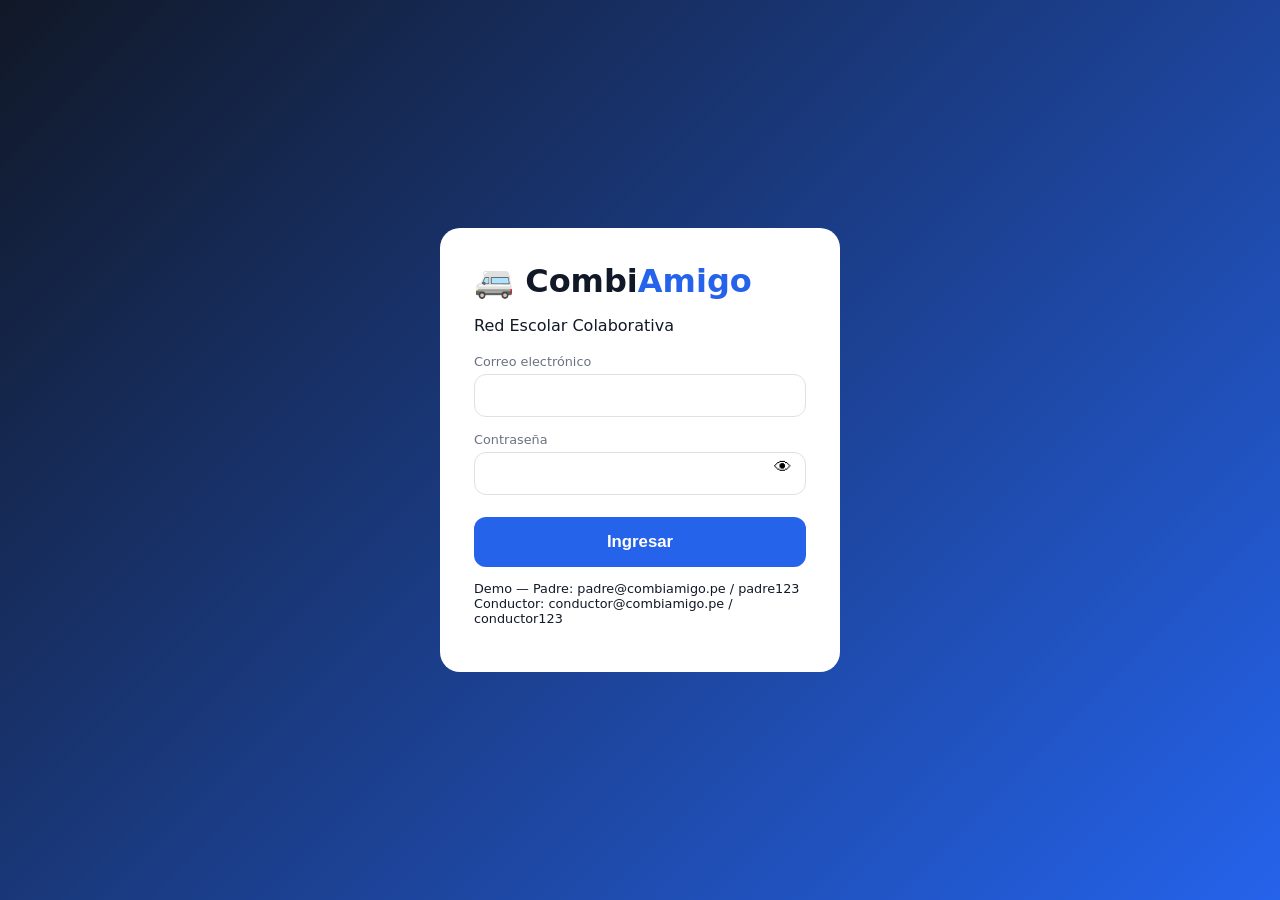
<file: index.html>
<!DOCTYPE html><html lang="es"><head><meta charset="UTF-8">
<title>CombiAmigo</title>
<script src="js/storage.js"></script>
<script>location.replace('pages/'+(Storage.get('sesion')?(Storage.get('sesion').rol==='padre'?'dashboard-padre.html':'dashboard-conductor.html'):'login.html'))</script></head><body></body></html>
</file>
<file: css/styles.css>
:root{--ink:#111827;--mut:#6b7280;--line:#eceef2;--bg:#f7f8fa;--blue:#2563eb;--green:#16a34a;--red:#dc2626;--sky:#eff6ff;--navy:#111827}
*{box-sizing:border-box}body{margin:0;font-family:Inter,Segoe UI,system-ui,sans-serif;background:var(--bg);color:var(--ink)}
.app{display:flex;flex-direction:column;min-height:100vh}
.side{display:flex;align-items:center;gap:4px;padding:10px 16px;background:#fff;border-bottom:1px solid var(--line);overflow-x:auto;position:sticky;top:0;z-index:2000}
.side .brand{font-weight:700;margin-right:auto;white-space:nowrap}.side .brand span{color:var(--blue)}
.side a{color:var(--mut);text-decoration:none;padding:8px 12px;border-radius:99px;font-size:.9rem;white-space:nowrap}.side a.on,.side a:hover{background:var(--sky);color:var(--blue)}
main{flex:1}.top{display:flex;justify-content:space-between;align-items:center;padding:14px 20px}.top h1{margin:0;font-size:1.15rem}#who{color:var(--mut);font-size:.85rem}
.content{padding:0 20px 24px;max-width:1100px;margin:0 auto;width:100%}
.card{background:#fff;border:1px solid var(--line);border-radius:16px;padding:18px;margin-bottom:16px}.card h2{margin:0 0 12px;font-size:1rem}
.btn{background:var(--blue);color:#fff;border:0;border-radius:12px;padding:11px 18px;font-weight:600;font-size:.95rem;cursor:pointer}.btn.green{background:var(--green)}.btn.ghost{background:var(--sky);color:var(--blue)}.btn.big{width:100%;padding:15px;font-size:1.05rem;margin-top:10px}.btn.link{background:none;color:var(--mut);font-weight:400;text-decoration:underline;width:100%}.btn:disabled{opacity:.4}
input,select{width:100%;padding:11px;border:1px solid #dde1e8;border-radius:12px;font:inherit;margin:4px 0 12px;background:#fff}label{font-size:.8rem;color:var(--mut)}
table{width:100%;border-collapse:collapse}th{text-align:left;color:var(--mut);font-weight:500;font-size:.8rem}th,td{padding:10px 8px;border-bottom:1px solid var(--line);font-size:.9rem}
.badge{padding:3px 10px;border-radius:99px;font-size:.75rem;font-weight:600}.ok{background:#dcfce7;color:var(--green)}.pend{background:#fef3c7;color:#b45309}.scroll{overflow-x:auto}
#toast{position:fixed;top:70px;left:50%;transform:translateX(-50%);display:flex;flex-direction:column;gap:8px;z-index:9999;width:min(92vw,420px)}
.t{padding:12px 16px;border-radius:14px;color:#fff;background:var(--ink);box-shadow:0 6px 20px #0003;font-size:.9rem}.t.err{background:var(--red)}.t.good{background:var(--green)}
</file>
<file: css/dashboard.css>
.grid{display:grid;grid-template-columns:repeat(auto-fit,minmax(260px,1fr));gap:16px}
.notif{padding:10px 12px;border-radius:12px;background:var(--bg);margin-bottom:6px;font-size:.88rem}.notif small{color:var(--mut);margin-right:6px}
.liveWrap{position:relative;height:calc(100vh - 118px);min-height:460px}#map{position:absolute;inset:0;z-index:1}
#sheet{position:absolute;z-index:1000;background:#fff;box-shadow:0 8px 30px #0003;padding:16px 18px;overflow-y:auto;left:16px;top:16px;bottom:16px;width:370px;border-radius:20px}
#sheet h3{margin:10px 0 4px;font-size:1.05rem}#sheet h4{margin:16px 0 8px;font-size:.85rem;color:var(--mut)}.mut{color:var(--mut);font-size:.88rem;margin:4px 0}.row{display:flex;justify-content:space-between;align-items:center}.row2{display:flex;gap:8px;margin-top:8px}.row2 .btn{flex:1;font-size:.82rem}.clock{font-variant-numeric:tabular-nums;color:var(--mut);font-size:.85rem}.grab{display:none}
.stop{margin-top:10px;padding:10px 12px;background:var(--bg);border-radius:12px;font-size:.88rem}.stop span{display:block;color:var(--mut);margin-top:2px}
.live{color:var(--green);font-size:.85rem;margin:6px 0}.live i{display:inline-block;width:8px;height:8px;border-radius:50%;background:var(--green);animation:p 1.2s infinite;margin-right:6px}@keyframes p{50%{opacity:.2}}
.pin{width:26px;height:26px;border-radius:50%;background:#fff;border:3px solid var(--blue);display:grid;place-items:center;font-size:.75rem;font-weight:700}.pin.done{border-color:var(--green);background:#dcfce7}.pin.next{border-color:#f59e0b;animation:p 1.2s infinite}
.van{font-size:30px;filter:drop-shadow(0 2px 3px #0005);transition:transform .3s}
details.card summary{cursor:pointer;font-weight:600}
</file>
<file: css/mapa.css>

</file>
<file: css/responsive.css>
/* Celular: el panel pasa abajo como "hoja" sobre el mapa (estilo Yango/inDrive) */
@media(max-width:800px){.liveWrap{height:calc(100vh - 108px)}#sheet{left:0;right:0;top:auto;bottom:0;width:100%;max-height:48%;border-radius:22px 22px 0 0;padding-top:8px}.grab{display:block;width:40px;height:4px;background:#d1d5db;border-radius:9px;margin:0 auto 10px}
.content{padding:0 12px 20px}.side a{padding:8px 10px}}
</file>
<file: css/login.css>
.login{min-height:100vh;display:grid;place-items:center;background:linear-gradient(135deg,var(--navy),var(--blue))}
.box{background:#fff;border-radius:20px;padding:34px;width:min(400px,92vw)}.box h1{margin:0;color:var(--navy)}.box h1 span{color:var(--blue)}
.pw{position:relative}.pw button{position:absolute;right:8px;top:8px;border:0;background:none;cursor:pointer;font-size:1.1rem}
.msg{padding:10px;border-radius:10px;margin-bottom:12px;display:none}.msg.err{display:block;background:#fee2e2;color:var(--red)}.msg.good{display:block;background:#dcfce7;color:var(--green)}
.demo{font-size:.8rem;color:var(--gray);margin-top:14px}
</file>
